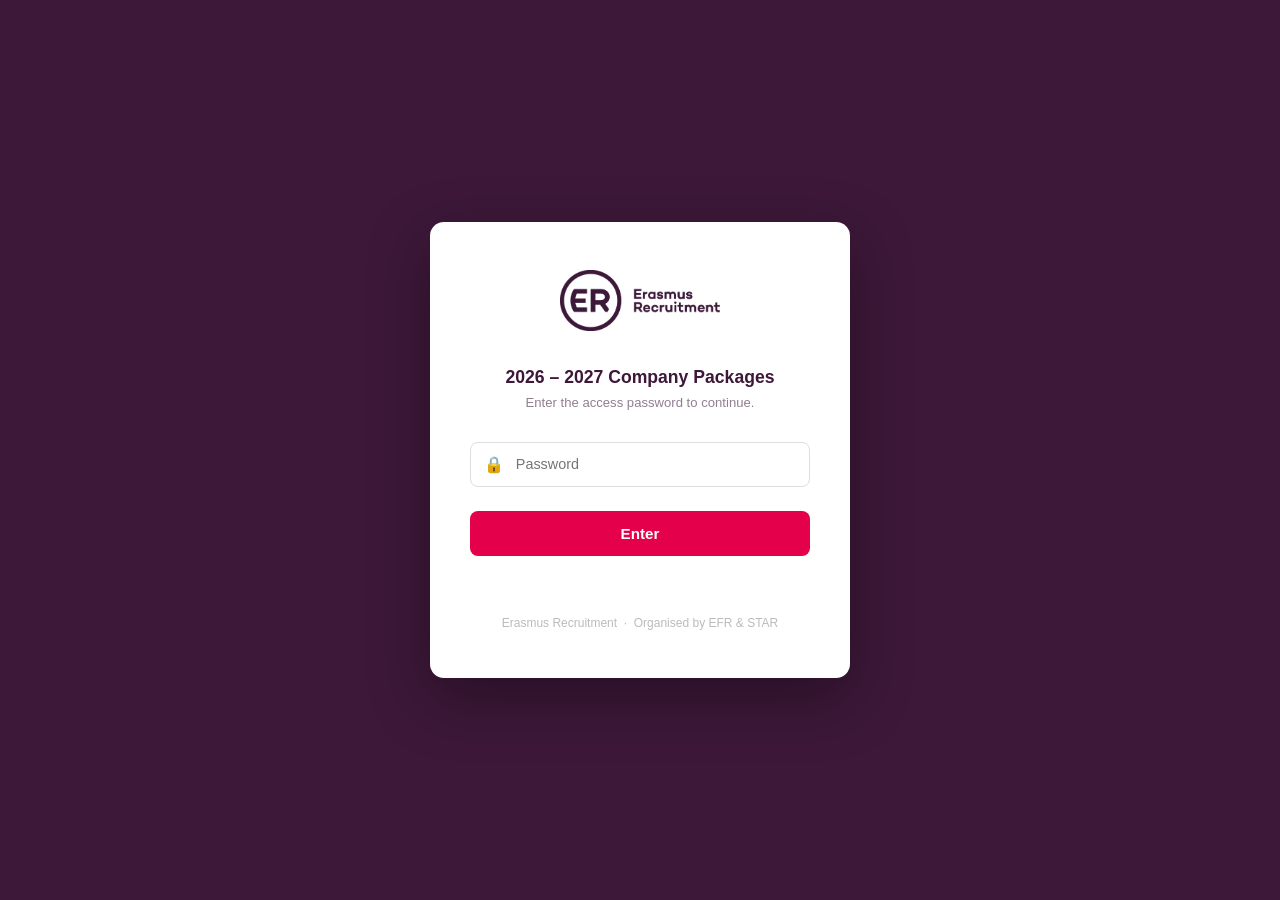
<file: login.html>
<!DOCTYPE html>
<html lang="en">
<head>
  <meta charset="UTF-8" />
  <meta name="viewport" content="width=device-width, initial-scale=1.0" />
  <title>Erasmus Recruitment | Login</title>
  <style>
    *, *::before, *::after { box-sizing: border-box; margin: 0; padding: 0; }

    :root {
      --raisin:      #3D1839;
      --raisin-dark: #2A0F27;
      --raspberry:   #E5004B;
      --raspberry-lt:#FF3370;
      --azure:       #3FEDE9;
      --bg:          #ECEEEF;
      --white:       #FFFFFF;
    }

    body {
      font-family: Verdana, Geneva, sans-serif;
      background: var(--raisin);
      min-height: 100vh;
      display: flex;
      flex-direction: column;
      align-items: center;
      justify-content: center;
      padding: 2rem;
    }

    .login-card {
      background: var(--white);
      border-radius: 14px;
      padding: 3rem 2.5rem;
      width: 100%;
      max-width: 420px;
      text-align: center;
      box-shadow: 0 20px 60px rgba(0,0,0,0.35);
    }

    .login-logo {
      width: 160px;
      margin-bottom: 2rem;
    }

    .login-title {
      font-size: 1.1rem;
      font-weight: 700;
      color: var(--raisin);
      margin-bottom: 0.4rem;
    }

    .login-sub {
      font-size: 0.82rem;
      color: #917E91;
      margin-bottom: 2rem;
    }

    .input-wrap {
      position: relative;
      margin-bottom: 1rem;
    }

    .input-wrap input {
      width: 100%;
      padding: 0.85rem 1rem 0.85rem 2.8rem;
      border: 1.5px solid #ddd;
      border-radius: 8px;
      font-family: Verdana, Geneva, sans-serif;
      font-size: 0.9rem;
      color: #202222;
      outline: none;
      transition: border-color .2s;
    }

    .input-wrap input:focus {
      border-color: var(--raspberry);
    }

    .input-wrap .icon {
      position: absolute;
      left: 0.9rem;
      top: 50%;
      transform: translateY(-50%);
      font-size: 1rem;
      pointer-events: none;
    }

    .btn-login {
      width: 100%;
      padding: 0.9rem;
      background: var(--raspberry);
      color: #fff;
      border: none;
      border-radius: 8px;
      font-family: Verdana, Geneva, sans-serif;
      font-size: 0.95rem;
      font-weight: 700;
      cursor: pointer;
      transition: background .2s;
      margin-top: 0.5rem;
    }

    .btn-login:hover { background: var(--raspberry-lt); }

    .error-msg {
      color: var(--raspberry);
      font-size: 0.82rem;
      margin-top: 0.75rem;
      min-height: 1.2em;
    }

    .login-footer {
      margin-top: 2rem;
      font-size: 0.75rem;
      color: #bbb;
    }
  </style>
</head>
<body>

  <div class="login-card">
    <img src="ER_logo_FC.png" alt="Erasmus Recruitment" class="login-logo" />
    <p class="login-title">2026 – 2027 Company Packages</p>
    <p class="login-sub">Enter the access password to continue.</p>

    <form id="loginForm">
      <div class="input-wrap">
        <span class="icon">🔒</span>
        <input type="password" id="passwordInput" placeholder="Password" autocomplete="current-password" />
      </div>
      <button type="submit" class="btn-login">Enter</button>
    </form>
    <p class="error-msg" id="errorMsg"></p>

    <p class="login-footer">Erasmus Recruitment &nbsp;·&nbsp; Organised by EFR &amp; STAR</p>
  </div>

  <script>
    document.getElementById('loginForm').addEventListener('submit', function(e) {
      e.preventDefault();
      const val = document.getElementById('passwordInput').value;
      if (val === 'ER2027') {
        sessionStorage.setItem('er_auth', 'true');
        window.location.href = 'index.html';
      } else {
        document.getElementById('errorMsg').textContent = 'Incorrect password. Please try again.';
        document.getElementById('passwordInput').value = '';
        document.getElementById('passwordInput').focus();
      }
    });
  </script>

</body>
</html>
</file>
